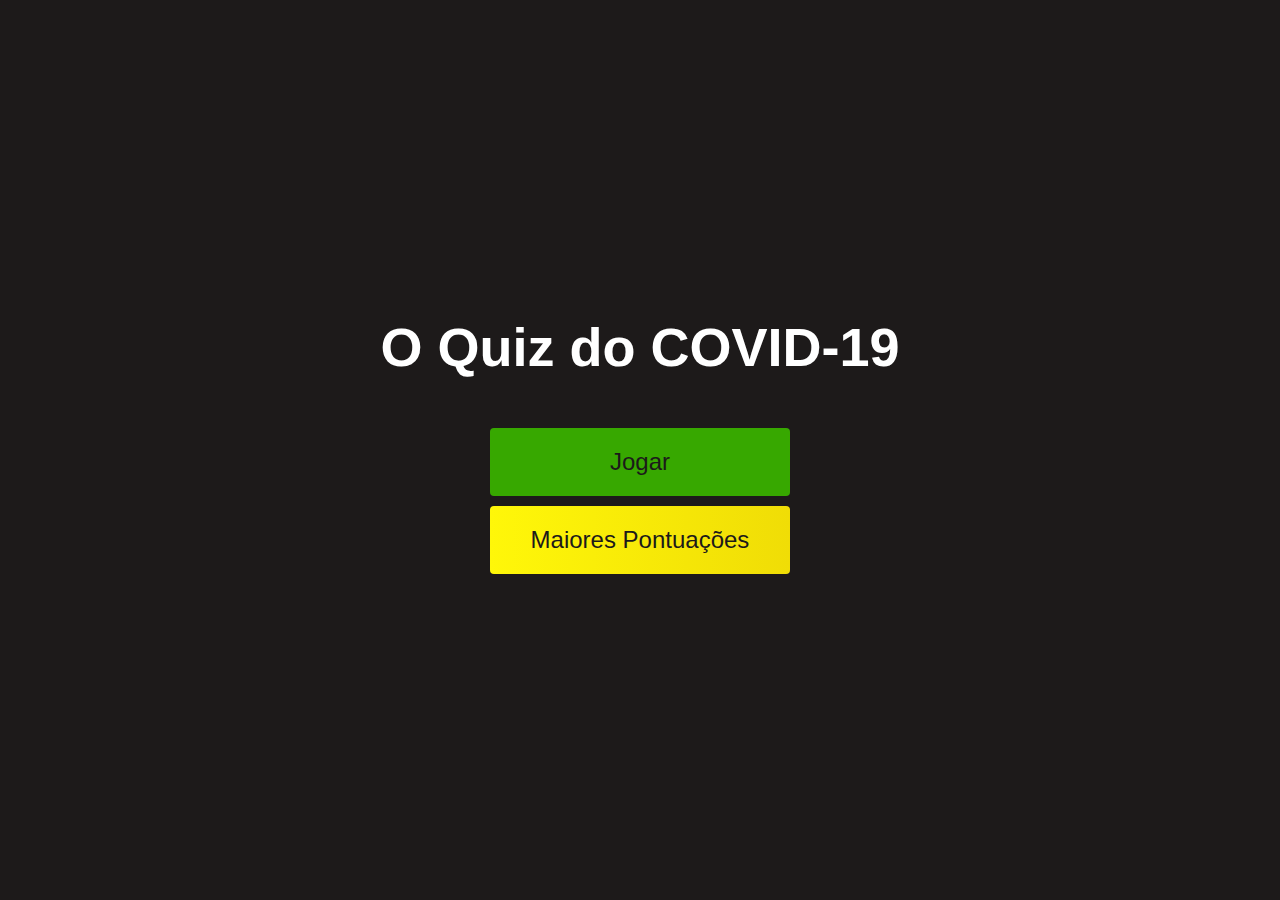
<file: index.html>
<!DOCTYPE html>
<html>
    <head>
        <meta charset="UTF-8">
        <title>Quiz COVID-19</title>
        <link rel="stylesheet" href="style.css">
    </head>
    <body>
        <div class="conteudo">
            <div id="principal" class="colunaFlexivel centroFlexivel">
                <h1>O Quiz do COVID-19</h1>
                <a href="game.html" class="botao">Jogar</a>
                <a href="highscores.html" id="botao-maior-pontuacao" class="botao">Maiores Pontuações</a>
            </div>
        </div>
    </body>
</html>
</file>
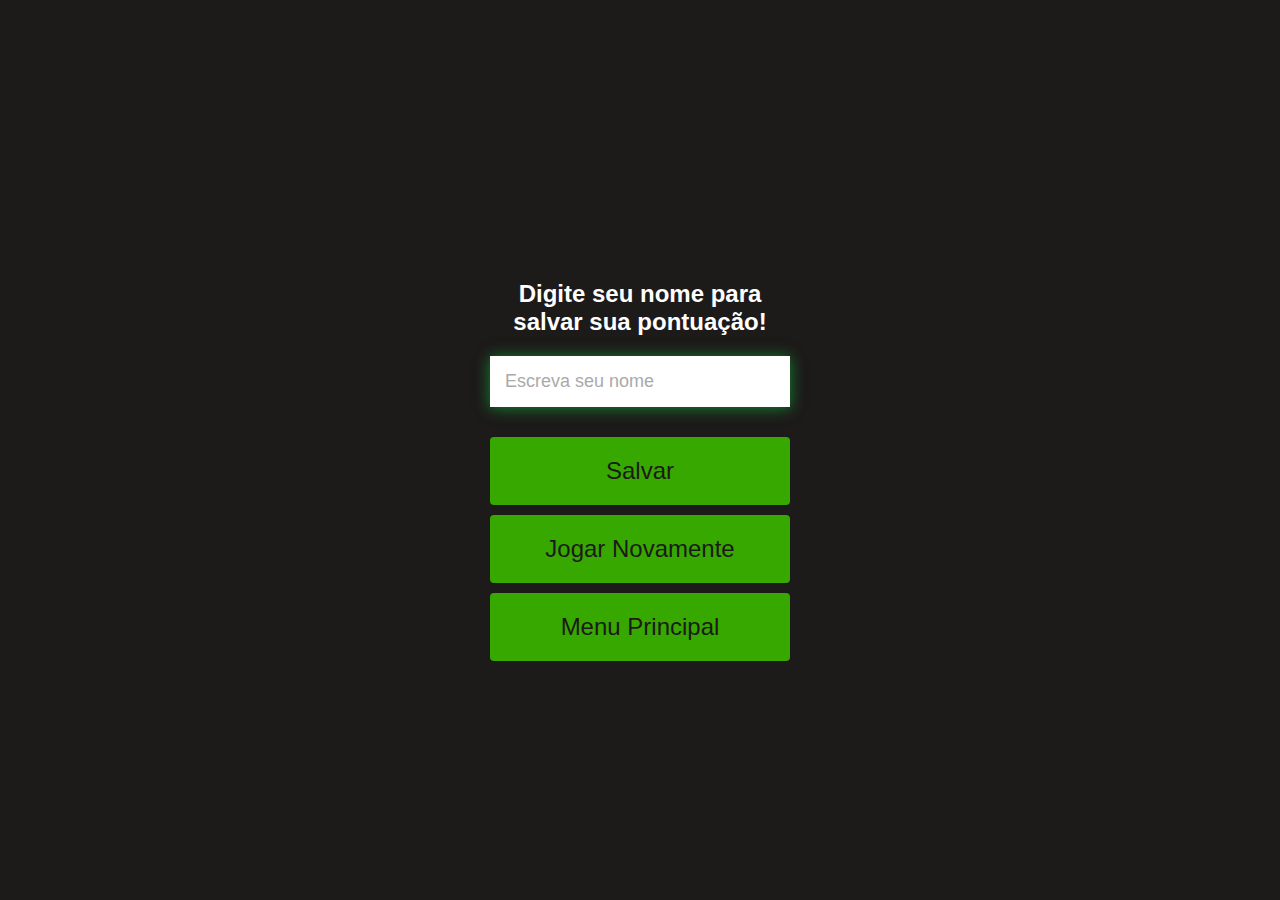
<file: end.html>
<!DOCTYPE html>
<html>
<head>
    <meta charset="UTF-8">
    <title>Quiz COVID-19</title>
    <link rel="stylesheet" href="style.css">
</head>
<body>
    <div class="conteudo">
        <div id="final" class="centroFlexivel colunaFlexivel">
            <h1 id="pontuacaoFinal">0</h1>
            <form class="formFinalDeConteudo">
                <h2 id="textoFinal">Digite seu nome para salvar sua pontuação!</h2>
                <input type="text" name="name" id="nomeDeUsuario" placeholder="Escreva seu nome">
                <button class="botao" id="botaoDeSalvarPontuacao" type="submit" onclick="saveHighScore(event)" disabled>Salvar</button>
            </form>
            <a href="game.html" class="botao">Jogar Novamente</a>
            <a href="index.html" class="botao">Menu Principal</a>
        </div>
    </div>
    <script src="end.js"></script>
</body>
</html>
</file>
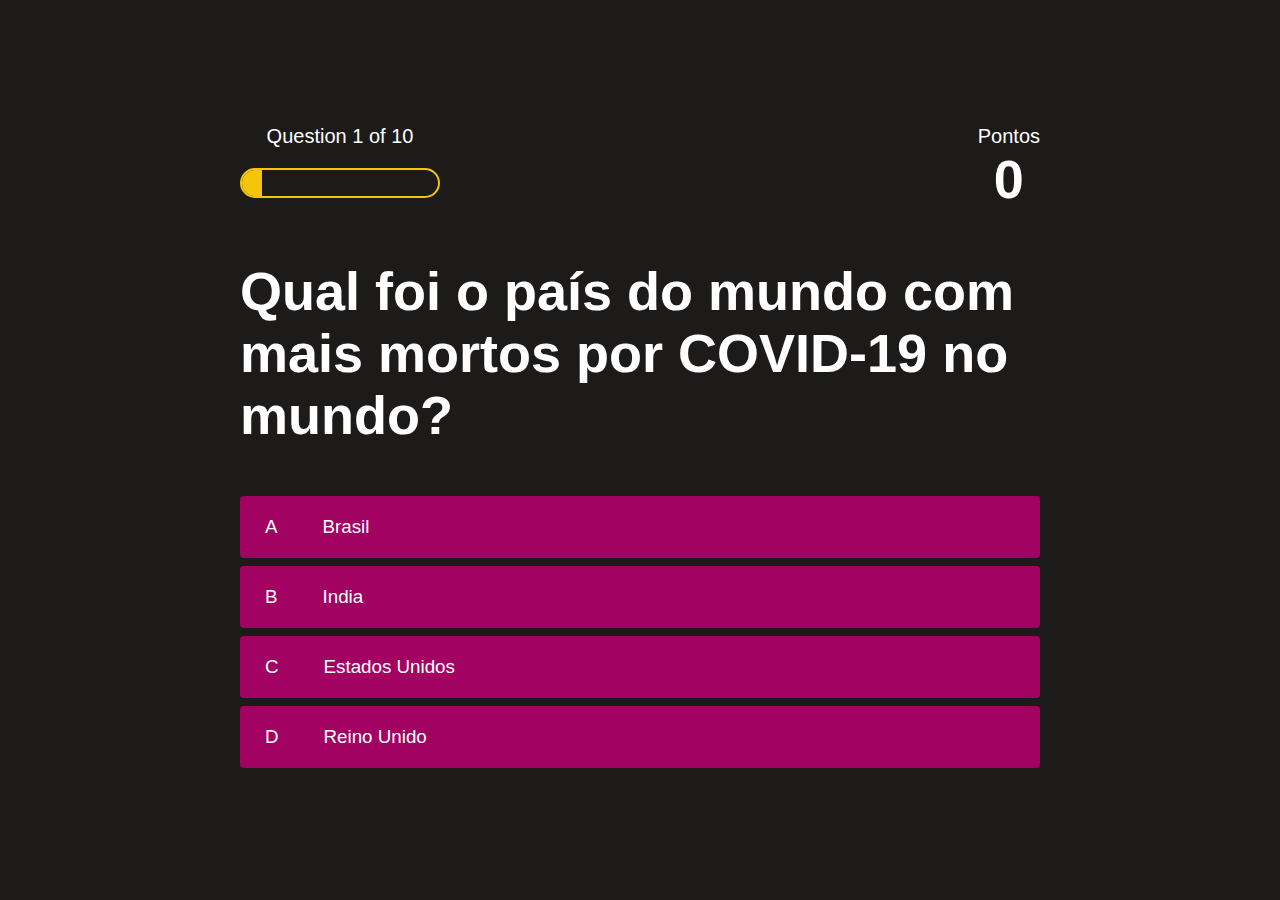
<file: game.html>
<!DOCTYPE html>
<html> 
    <head>
        <meta charset="UTF-8">
        <title>Quiz Covid-19</title>
        <link rel="stylesheet" href="style.css">
        <link rel="stylesheet" href="game.css">
    </head>
    <body>
        <div class="conteudo">
            <div id="jogo" class="centroJustificado colunaFlexivel">
                <div id="hud">
                    <div class="itemHud">
                        <p id="textoDeProgresso" class="prefixoHud">
                            Questao
                        </p>
                        <div id="barraDeProgresso">
                            <div id="barraCompletaDeProgresso"></div>
                        </div>
                    </div>
                    <div class="itemHud">
                        <p class="prefixoHud">
                            Pontos
                        </p>
                        <h1 class="textoPrincipalHud" id="pontos">
                            0
                        </h1>
                    </div>
                </div>
                <h1 id="questao">Qual a resposta para esta questão?</h1>
                    <div class="conteudoDeEscolha">
                        <p class="prefixoDeEscolha">A</p>
                        <p class="textoDeEscolha" data-number="1">Escolha 1</p>
                    </div>
                    <div class="conteudoDeEscolha">
                        <p class="prefixoDeEscolha">B</p>
                        <p class="textoDeEscolha" data-number="2">Escolha 2</p>
                    </div>
                    <div class="conteudoDeEscolha">
                        <p class="prefixoDeEscolha">C</p>
                        <p class="textoDeEscolha" data-number="3">Escolha 3</p>
                    </div>
                    <div class="conteudoDeEscolha">
                        <p class="prefixoDeEscolha">D</p>
                        <p class="textoDeEscolha" data-number="4">Escolha 4</p>
                    </div>
            </div>
        </div>
        <script src="game.js"></script>
    </body>
</html>
</file>
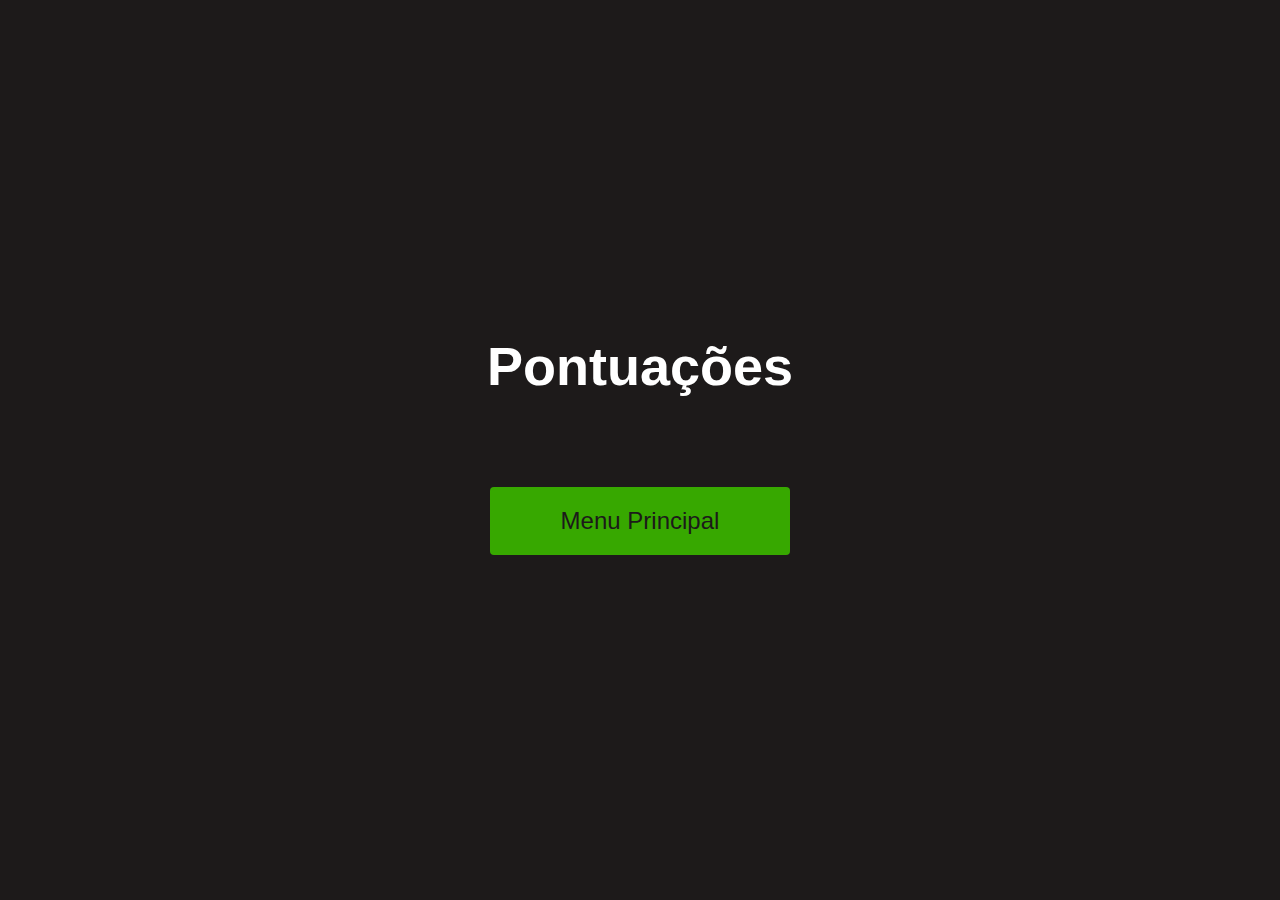
<file: highscores.html>
<!DOCTYPE html>
<html>
<head>
    <meta charset="UTF-8">
    <title>Quiz COVID-19</title>
    <link rel="stylesheet" href="style.css">
    <link rel="stylesheet" href="highscores.css">
</head>
<body>
    <div class="conteudo">
        <div id="maioresPontuacao" class="centroFlexivel colunaFlexivel">
            <h1 id="pontuacaoFinal">Pontuações</h1>
            <ul id="listaDeMaioresPontuadores"></ul>
            <a href="index.html" class="botao">Menu Principal</a>
        </div>
    </div>
    <script src="highscores.js"></script>
</body>
</html>
</file>
<file: style.css>
:root {
    background-color: rgb(29, 26, 26);
}
* {
    box-sizing: border-box;
    margin: 0;
    padding: 0;
    font-size: 62.5%;
    font-family: 'Segoe UI', Tahoma, Geneva, Verdana, sans-serif;
}
h1 {
    font-size: 5.4rem;
    color: #fff;
    margin-bottom: 5rem;
}
h2 {
    font-size: 4.2rem;
    margin-bottom: 2rem;
}
.conteudo {
    width: 100vw;
    height: 100vh;
    display: flex;
    justify-content: center;
    align-items: center;
    max-width: 80rem;
    margin: 0 auto;
    padding: 2rem;
}
.colunaFlexivel {
    display: flex;
    flex-direction: column;
}
.centroFlexivel {
    justify-content: center;
    align-items: center;

}
.centroJustificado {
    justify-content: center;
}
.text-center{
    text-align: center;
}
.hidden {
    display: none;
}
.botao {
    font-size: 2.4rem;
    padding: 2rem 0;
    width: 30rem;
    text-align: center;
    margin-bottom: 1rem;
    text-decoration: none;
    color: rgb(28, 26, 26);
    background: linear-gradient(90deg, rgb(55, 168, 0) 0%, rgb(55, 168, 0) 100%);
    border-radius: 4px;
}
.botao:hover {
    cursor: pointer;
    box-shadow: 0 0.4rem 1.4rem 0 rgba(11, 237, 64, 0.51);
    transition: transform 150ms;
    transform: scale(1.03);
}
.botao[disabled]:hover {
    cursor: not-allowed;
    box-shadow: none;
    transform: none;
}
#botao-maior-pontuacao {
    background: linear-gradient(90deg, rgb(255, 247, 9) 0%, rgb(240, 221, 6) 100%);
}
#botao-maior-pontuacao:hover {
    box-shadow: 0 0.4rem 1.4rem 0 rgba(255, 255, 0, 0.5);
}
.formFinalDeConteudo {
    width: 100%;
    display: flex;
    flex-direction: column;
    align-items: center;
    max-width: 30rem;
}
input {
    margin-bottom: 1rem;
    width: 20rem;
    padding: 1.5rem;
    font-size: 1.8rem;
    border: none;
    box-shadow: 0 0.1rem 1.4rem 0 rgb(11, 237, 64, 0.51);
}
input::placeholder {
    color: #aaa;
}
#nomeDeUsuario {
    margin-bottom: 3rem;
    width: 100%;
    outline: none;
}
#textoFinal {
    font-size: 2.4rem;
    color: #fff;
    text-align: center;
}
#botaoDeSalvarPontuacao {
    border: none;
}
</file>
<file: game.css>
body {
    color: #fff;
}
.conteudoDeEscolha{
    display: flex;
    margin-bottom: 0.8rem;
    width: 100%;
    border-radius: 4px;
    background: rgb(162, 2, 98);
    font-size: 3rem;
    min-width: 80rem;
}
.conteudoDeEscolha:hover {
    cursor: pointer;
    box-shadow: 0 0.4rem 1.4rem 0 rgba(245, 40, 145, 0.8);
    transform: scale(1.02);
    transition: transform 100ms;
}
.prefixoDeEscolha {
    padding: 2rem 2.5rem;
    color: white;
}
.textoDeEscolha {
    padding: 2rem;
    width: 100%;
}
.correct {
    background: linear-gradient(32deg, rgba(11, 223, 36) 0%, rgb(41, 232, 111) 100%);
}
.incorrect {
    background: linear-gradient(32deg, rgb(230, 29, 29, 1) 0%, rgb(224, 11, 11, 1) 100%);
}
#hud {
    display: flex;
    justify-content: space-between;
}
.prefixoHud {
    text-align: center;
    font-size: 2rem;
}
.textoPrincipalHud {
    text-align: center;
}
#barraDeProgresso {
    width: 20rem;
    height: 3rem;
    border: 0.2rem solid rgb(244, 198, 10);
    margin-top: 2rem;
    border-radius: 50px;
    overflow: hidden;
}
#barraCompletaDeProgresso {
    height: 100%;
    background: rgb(244, 198, 10);
    width: 0%;
}
@media screen and (max-width: 760px) {
    .conteudoDeEscolha {
        min-width: 40rem;
    }
}
</file>
<file: highscores.css>
body {
    color: #fff;
}
#listaDeMaioresPontuadores {
    list-style: none;
    margin-bottom: 4rem;
}
.high-score {
    font-size: 2.8rem;
    margin-bottom: 0.5rem;
}
</file>
